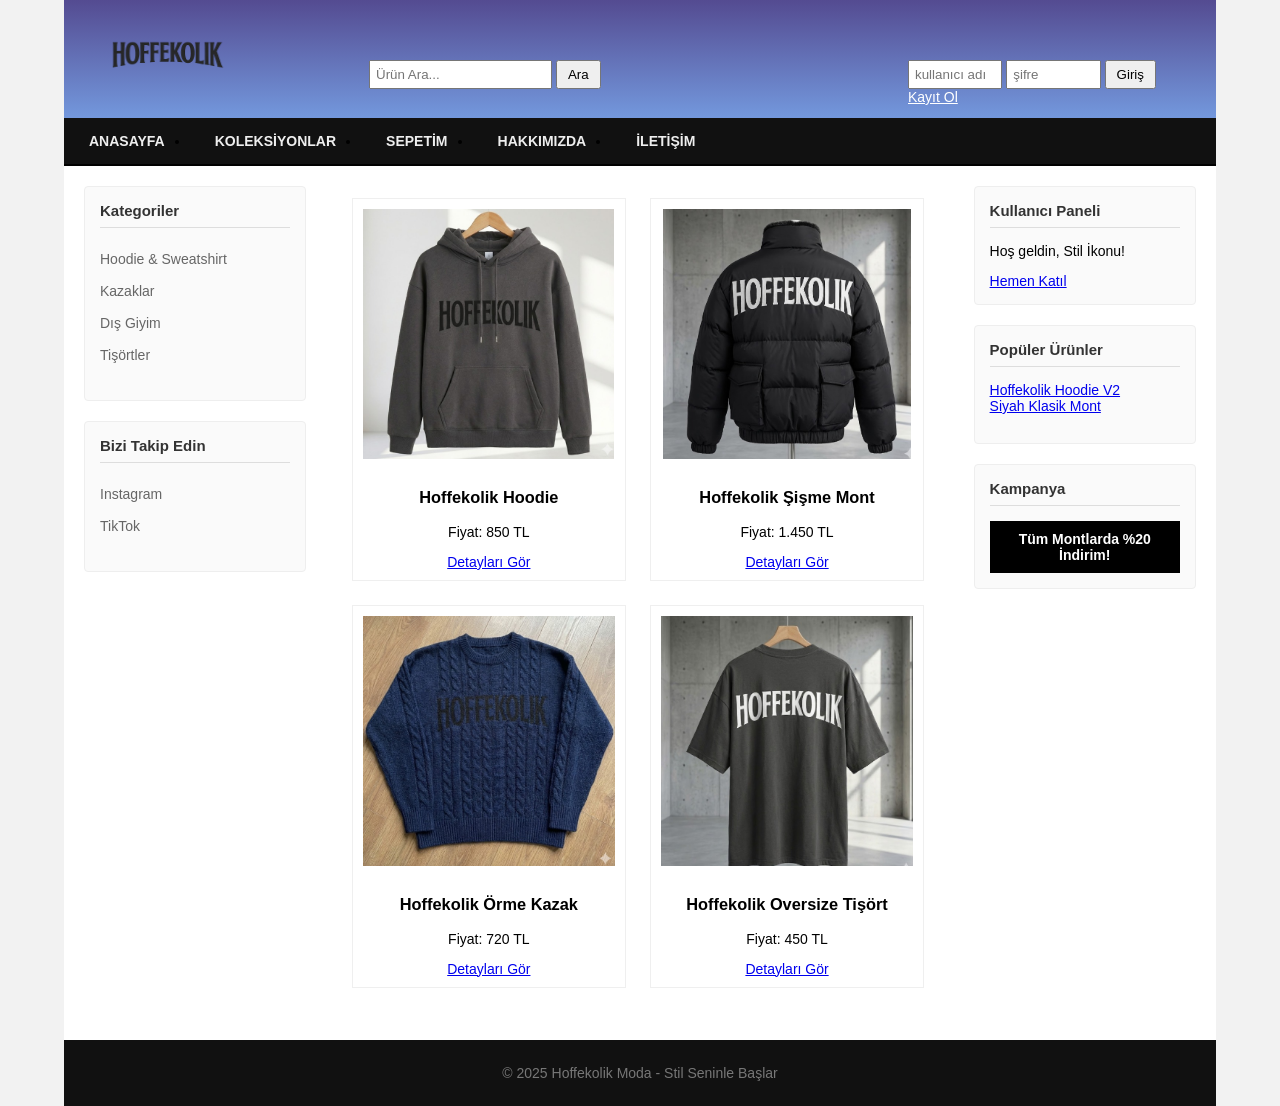
<file: index.html>
<!DOCTYPE html>
<html lang="tr">
<head>
    <meta charset="UTF-8">
    <title>Hoffekolik Moda | Anasayfa</title>
    <link rel="stylesheet" type="text/css" href="stil.css" />
</head>
<body>
    <div id="sayfa">
        <div id="header">
            <div id="logo">
                <a href="index.html">
                    <img src="img/hoffekolik.png" alt="Hoffekolik Logo"> </a> 
            </div>
            <div id="arama">
                <input type="text" placeholder="Ürün Ara..." />
                <button>Ara</button>
            </div>
            <div id="kullanici">
                <input type="text" placeholder="kullanıcı adı" />
                <input type="password" placeholder="şifre" />
                <button>Giriş</button>
                <a href="kayit.html">Kayıt Ol</a>
            </div>
            <div class="temizle"></div>
        </div>

        <div id="ust-menu">
            <ul>
                <li><a href="index.html">Anasayfa</a></li>
                <li><a href="kategori.html">Koleksiyonlar</a></li>
                <li><a href="sepet.html">Sepetim</a></li>
                <li><a href="#">Hakkımızda</a></li>
                <li><a href="#">İletişim</a></li>
            </ul>
        </div>

        <div id="orta-katman">
            <div id="sol-kisim">
                <div class="sol-kutu">
                    <h3>Kategoriler</h3>
                    <ul>
                        <li><a href="kategori.html">Hoodie & Sweatshirt</a></li>
                        <li><a href="#">Kazaklar</a></li>
                        <li><a href="#">Dış Giyim</a></li>
                        <li><a href="#">Tişörtler</a></li>
                    </ul>
                </div>
                <div class="sol-kutu">
                    <h3>Bizi Takip Edin</h3>
                    <ul>
                        <li><a href="#">Instagram</a></li>
                        <li><a href="#">TikTok</a></li>
                    </ul>
                </div>
            </div>

            <div id="icerik-alani">
                <div id="urunler">
                    <div class="urun">
                        <img src="img/Hoodie.jpeg" alt="Hoffekolik Hoodie"> <h3>Hoffekolik Hoodie</h3>
                        <p>Fiyat: 850 TL</p>
                        <a href="detay.html">Detayları Gör</a>
                    </div>
                    <div class="urun">
                        <img src="img/Mont.jpeg" alt="Hoffekolik Mont"> <h3>Hoffekolik Şişme Mont</h3>
                        <p>Fiyat: 1.450 TL</p>
                        <a href="detay.html">Detayları Gör</a>
                    </div>
                    <div class="urun">
                        <img src="img/kazak.jpeg" alt="Hoffekolik Kazak"> <h3>Hoffekolik Örme Kazak</h3>
                        <p>Fiyat: 720 TL</p>
                        <a href="detay.html">Detayları Gör</a>
                    </div>
                    <div class="urun">
                        <img src="img/OversizeTisort.jpeg" alt="Hoffekolik Tişört"> <h3>Hoffekolik Oversize Tişört</h3>
                        <p>Fiyat: 450 TL</p>
                        <a href="detay.html">Detayları Gör</a>
                    </div>
                </div>
            </div>

            <div id="sag-kisim">
                <div class="sag-kutu">
                    <h3>Kullanıcı Paneli</h3>
                    <p>Hoş geldin, Stil İkonu!</p>
                    <a href="kayit.html">Hemen Katıl</a>
                </div>
                <div class="sag-kutu">
                    <h3>Popüler Ürünler</h3>
                    <ul>
                        <li><a href="#">Hoffekolik Hoodie V2</a></li>
                        <li><a href="#">Siyah Klasik Mont</a></li>
                    </ul>
                </div>
                <div class="sag-kutu">
                    <h3>Kampanya</h3>
                    <div class="kampanya">Tüm Montlarda %20 İndirim!</div>
                </div>
            </div>
            
            <div class="temizle"></div>
        </div>

        <div id="footer">&copy; 2025 Hoffekolik Moda - Stil Seninle Başlar</div>
    </div>
</body>
</html>
</file>
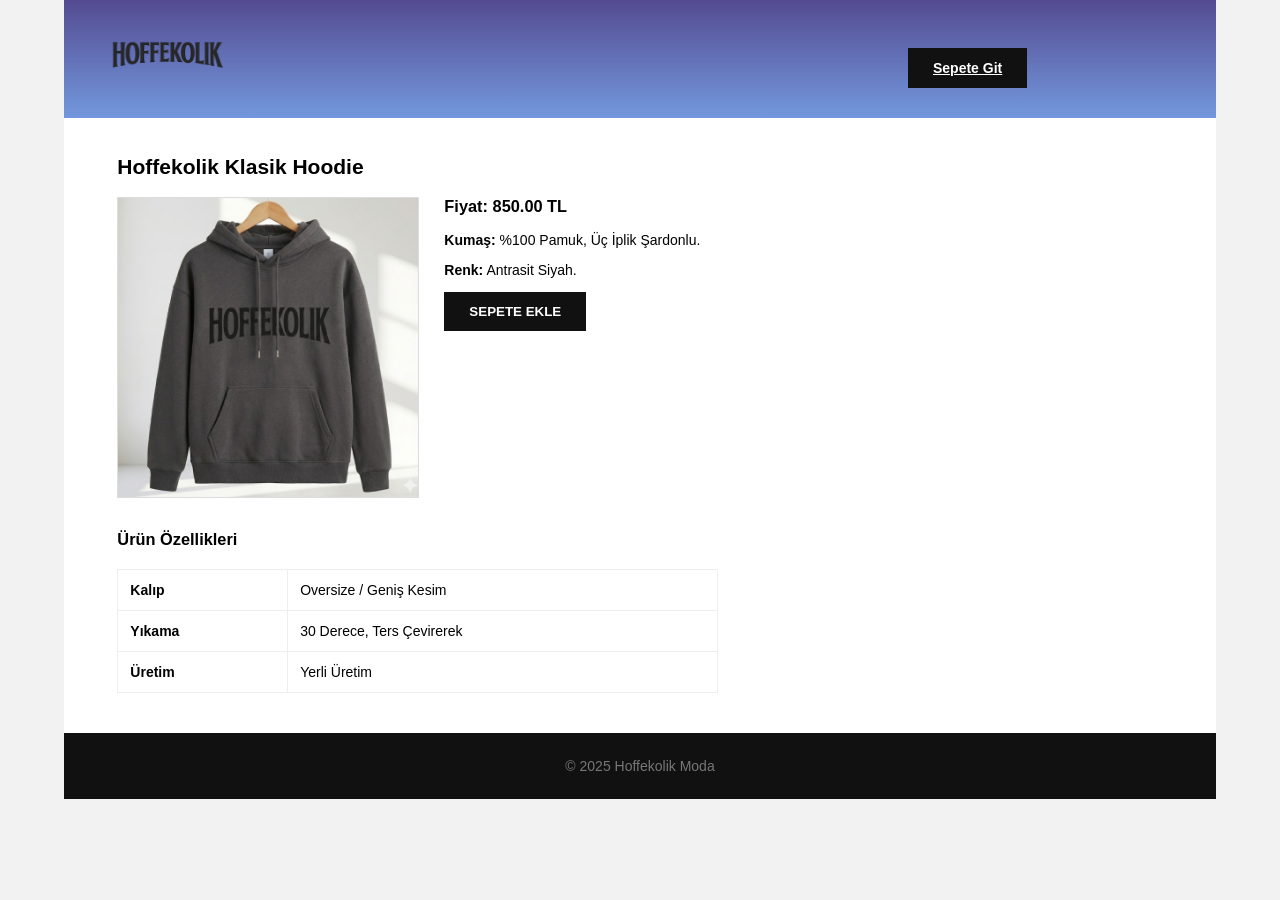
<file: detay.html>
<!DOCTYPE html>
<html lang="tr">
<head>
    <meta charset="UTF-8">
    <title>Hoffekolik Hoodie | Ürün Detayı</title>
    <link rel="stylesheet" type="text/css" href="stil.css" />
</head>
<body>
    <div id="sayfa">
        <div id="header">
            <div id="logo"><a href="index.html"><img src="img/hoffekolik.png"></a></div>
            <div id="kullanici">
                <a href="sepet.html" class="kayit-btn">Sepete Git</a>
            </div>
            <div class="temizle"></div>
        </div>

        <div id="orta-katman">
            <div id="icerik-alani">
                <h2>Hoffekolik Klasik Hoodie</h2>
                <div class="urun">
                    <img src="img/Hoodie.jpeg" class="detay-img">
                    <h3>Fiyat: 850.00 TL</h3>
                    <p><b>Kumaş:</b> %100 Pamuk, Üç İplik Şardonlu.</p>
                    <p><b>Renk:</b> Antrasit Siyah.</p>
                    <button class="kayit-btn">SEPETE EKLE</button>
                    <div class="temizle"></div>
                </div>
                <br>
                <h3>Ürün Özellikleri</h3>
                <table class="teknik-tablo">
                    <tr><td><b>Kalıp</b></td><td>Oversize / Geniş Kesim</td></tr>
                    <tr><td><b>Yıkama</b></td><td>30 Derece, Ters Çevirerek</td></tr>
                    <tr><td><b>Üretim</b></td><td>Yerli Üretim</td></tr>
                </table>
            </div>
            <div class="temizle"></div>
        </div>
        <div id="footer">&copy; 2025 Hoffekolik Moda</div>
    </div>
</body>
</html>
</file>
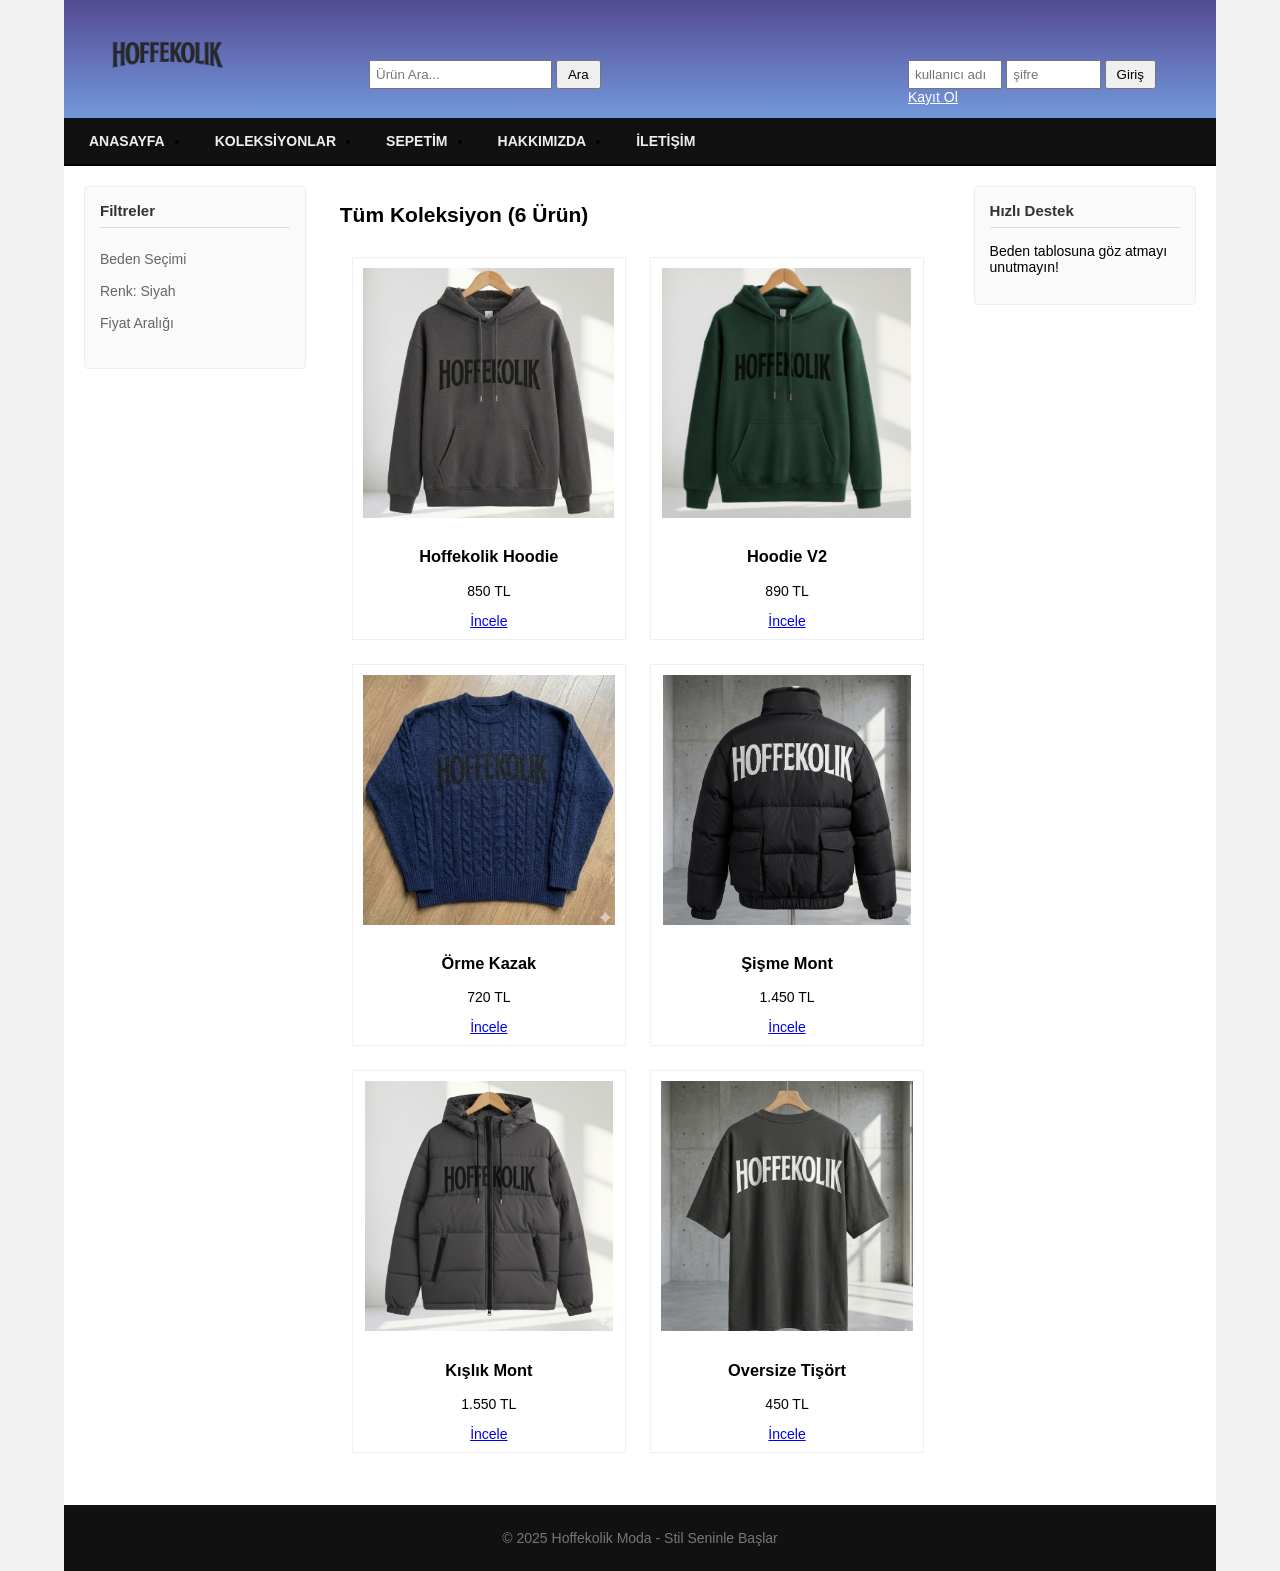
<file: kategori.html>
<!DOCTYPE html>
<html lang="tr">
<head>
    <meta charset="UTF-8">
    <title>Hoffekolik Moda | Koleksiyonlar</title>
    <link rel="stylesheet" type="text/css" href="stil.css" />
</head>
<body>
    <div id="sayfa">
        <div id="header">
            <div id="logo">
                <a href="index.html"><img src="img/hoffekolik.png" alt="Logo"></a> 
            </div>
            <div id="arama">
                <input type="text" placeholder="Ürün Ara..." />
                <button>Ara</button>
            </div>
            <div id="kullanici">
                <input type="text" placeholder="kullanıcı adı" />
                <input type="password" placeholder="şifre" />
                <button>Giriş</button>
                <a href="kayit.html">Kayıt Ol</a>
            </div>
            <div class="temizle"></div>
        </div>

        <div id="ust-menu">
            <ul>
                <li><a href="index.html">Anasayfa</a></li>
                <li><a href="kategori.html">Koleksiyonlar</a></li>
                <li><a href="sepet.html">Sepetim</a></li>
                <li><a href="#">Hakkımızda</a></li>
                <li><a href="#">İletişim</a></li>
            </ul>
        </div>

        <div id="orta-katman">
            <div id="sol-kisim">
                <div class="sol-kutu">
                    <h3>Filtreler</h3>
                    <ul>
                        <li><a href="#">Beden Seçimi</a></li>
                        <li><a href="#">Renk: Siyah</a></li>
                        <li><a href="#">Fiyat Aralığı</a></li>
                    </ul>
                </div>
            </div>

            <div id="icerik-alani">
                <h2>Tüm Koleksiyon (6 Ürün)</h2>
                <div id="urunler">
                    <div class="urun"><img src="img/Hoodie.jpeg"><h3>Hoffekolik Hoodie</h3><p>850 TL</p><a href="detay.html">İncele</a></div>
                    <div class="urun"><img src="img/Hoodiev2.jpeg"><h3>Hoodie V2</h3><p>890 TL</p><a href="detay.html">İncele</a></div>
                    <div class="urun"><img src="img/kazak.jpeg"><h3>Örme Kazak</h3><p>720 TL</p><a href="detay.html">İncele</a></div>
                    <div class="urun"><img src="img/Mont.jpeg"><h3>Şişme Mont</h3><p>1.450 TL</p><a href="detay.html">İncele</a></div>
                    <div class="urun"><img src="img/Montv2.jpeg"><h3>Kışlık Mont</h3><p>1.550 TL</p><a href="detay.html">İncele</a></div>
                    <div class="urun"><img src="img/OversizeTisort.jpeg"><h3>Oversize Tişört</h3><p>450 TL</p><a href="detay.html">İncele</a></div>
                </div>
            </div>

            <div id="sag-kisim">
                <div class="sag-kutu">
                    <h3>Hızlı Destek</h3>
                    <p>Beden tablosuna göz atmayı unutmayın!</p>
                </div>
            </div>
            <div class="temizle"></div>
        </div>
        <div id="footer">&copy; 2025 Hoffekolik Moda - Stil Seninle Başlar</div>
    </div>
</body>
</html>
</file>
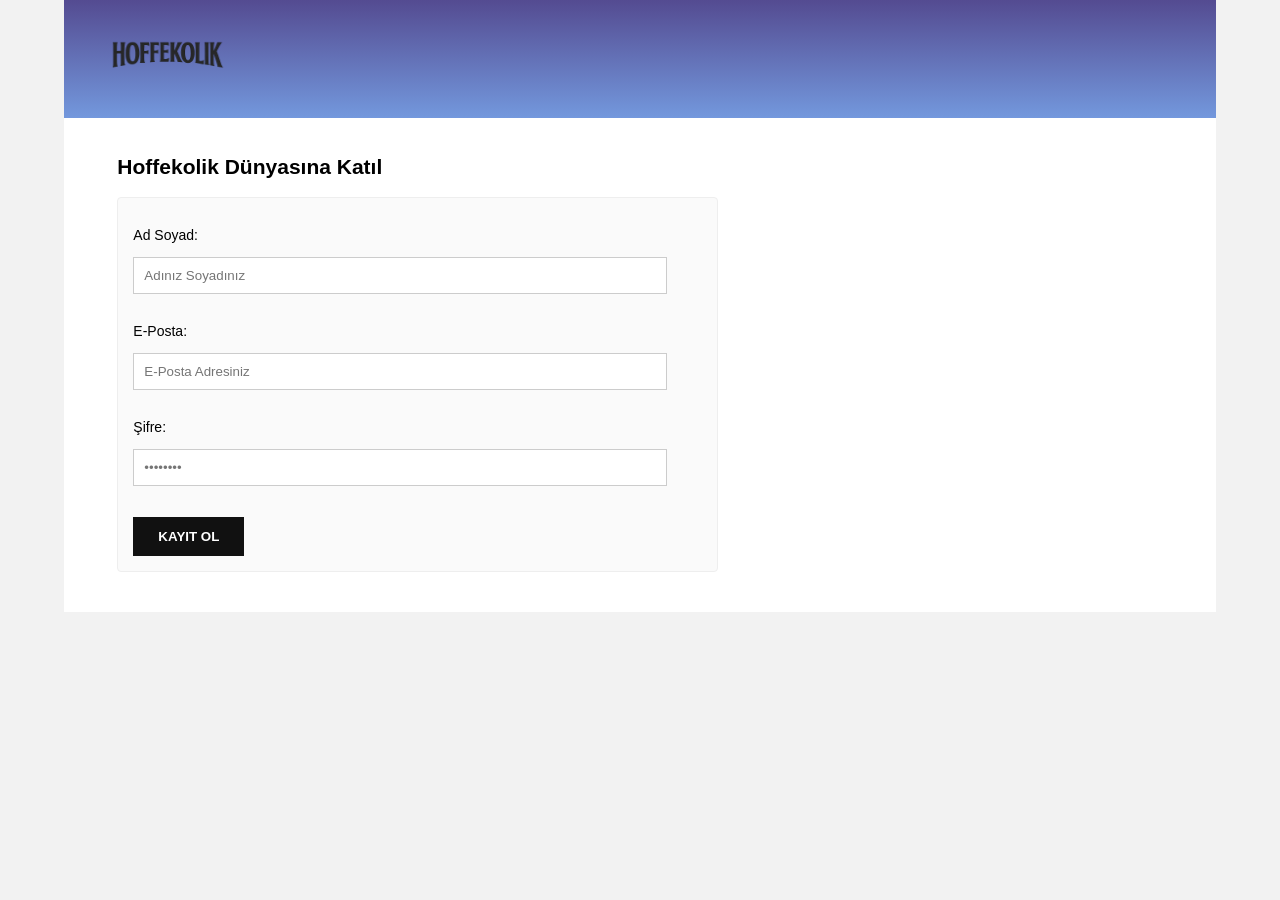
<file: kayit.html>
<!DOCTYPE html>
<html lang="tr">
<head>
    <meta charset="UTF-8">
    <title>Kayıt Ol | Hoffekolik Moda</title>
    <link rel="stylesheet" type="text/css" href="stil.css" />
</head>
<body>
    <div id="sayfa">
        <div id="header">
            <div id="logo"><a href="index.html"><img src="img/hoffekolik.png"></a></div>
            <div class="temizle"></div>
        </div>

        <div id="orta-katman">
            <div id="icerik-alani">
                <h2>Hoffekolik Dünyasına Katıl</h2>
                <div class="sol-kutu">
                    <p>Ad Soyad:</p>
                    <input type="text" class="form-input" placeholder="Adınız Soyadınız">
                    <p>E-Posta:</p>
                    <input type="email" class="form-input" placeholder="E-Posta Adresiniz">
                    <p>Şifre:</p>
                    <input type="password" class="form-input" placeholder="••••••••">
                    <br><br>
                    <button class="kayit-btn">KAYIT OL</button>
                </div>
            </div>
            <div class="temizle"></div>
        </div>
    </div>
</body>
</html>
</file>
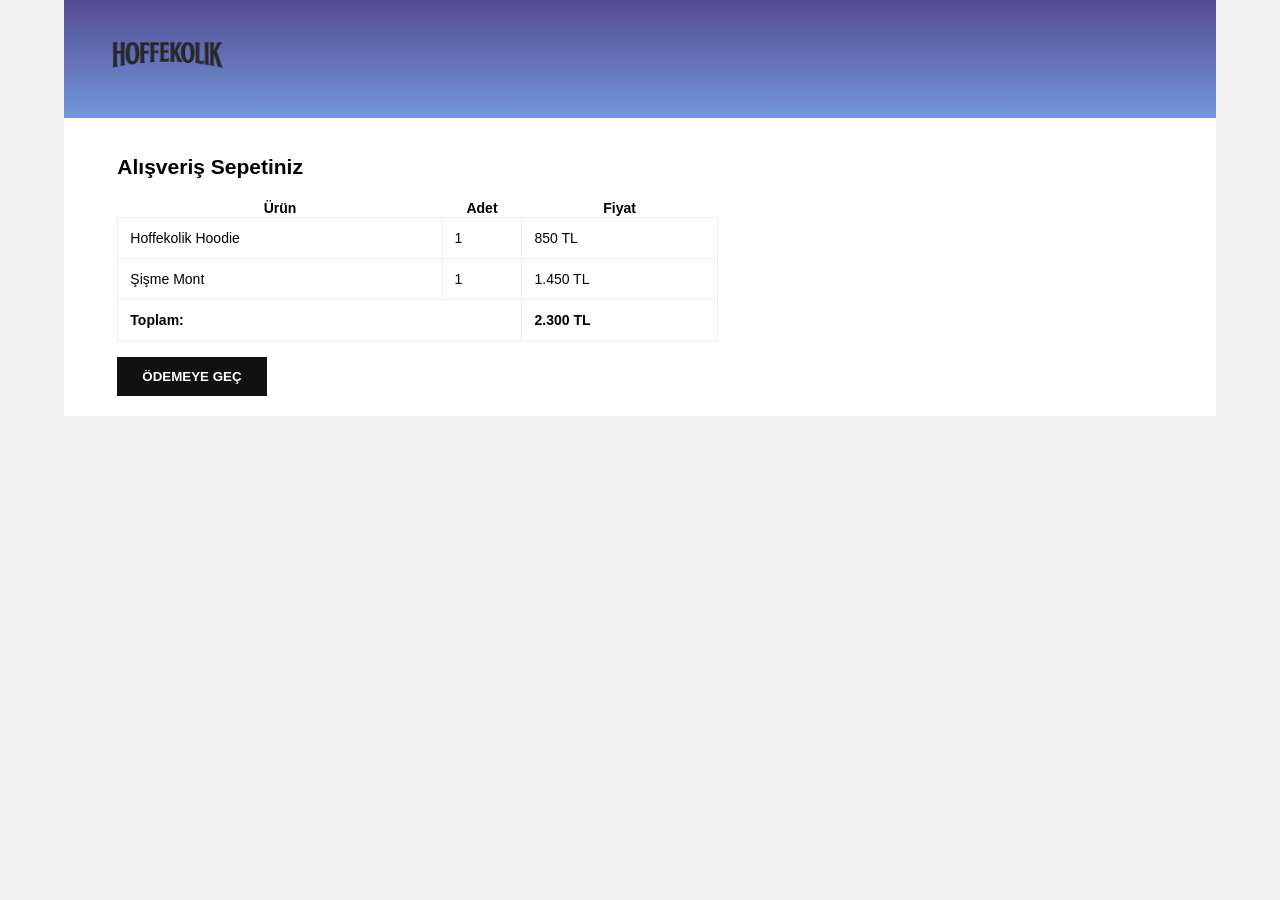
<file: sepet.html>
<!DOCTYPE html>
<html lang="tr">
<head>
    <meta charset="UTF-8">
    <title>Sepetim | Hoffekolik Moda</title>
    <link rel="stylesheet" type="text/css" href="stil.css" />
</head>
<body>
    <div id="sayfa">
        <div id="header">
            <div id="logo"><a href="index.html"><img src="img/hoffekolik.png"></a></div>
            <div class="temizle"></div>
        </div>
		

        <div id="orta-katman">
            <div id="icerik-alani">
                <h2>Alışveriş Sepetiniz</h2>
                <table class="teknik-tablo">
                    <tr color="#f9f9f9">
                        <th>Ürün</th><th>Adet</th><th>Fiyat</th>
                    </tr>
                    <tr>
                        <td> <!-- <img src="img/hoodie.jpeg">-->Hoffekolik Hoodie</td><td>1</td><td>850 TL</td>
                    </tr>
                    <tr>
                        <td><!--<img src="img/mont.jpeg">-->Şişme Mont</td><td>1</td><td>1.450 TL</td>
                    </tr>
                    <tr color="#f9f9f9">
                        <td colspan="2" ><b>Toplam:</b></td>
                        <td><b>2.300 TL</b></td>
                    </tr>
                </table>
                <br>
                <button class="kayit-btn">ÖDEMEYE GEÇ</button>
            </div>
            <div class="temizle"></div>
        </div>
    </div>
</body>
</html>
</file>
<file: stil.css>
body{background:#f2f2f2;
font-family:Arial;/*yazı tipi*/
font-size:14px;/*yazı boyutu*/
margin:0px;/*sayfa ile tarayıcı penceresi arasında boşluk olmasın*/
}
#sayfa{width:90%;background:#fff;margin-left:auto;margin-right:auto}
#header{
	background:linear-gradient(#544b91,#7398dd);
	padding:10px 40px;
}
#logo {
  float: left;
  width: 125px; /* istediğin genişlik */
  margin-top: -5px; /* yeşil header'ın üstüne taşırmak için */
}

#logo img {
  width: 100%;
  height: 100px;
}

#arama{float:left;margin-left:140px; margin-top:50px;}
#arama button{cursor:pointer; /*mouse göstergesi el şeklinde*/ 
padding:5px 10px; /*top ve bottom 5px; right ve left 10px*/}

#arama input[type="text"] /*arama katmanı içindeki type özelliği text olan input elemanını seçer. Yani metin kutusunu (textbox) seçer. çünkü type özelliği text olan input elemanı textbox'dir.*/
{
	padding:5px;
	outline:0;/*metin kutusuna yazı eklemek üzere tıklandığında görünür olan çerçeveyi kaldırır*/
}

/*
padding:10px; top,bottom,left,right her biri 10px
padding:5px 8px 12px 25px;  üstten baişla saat yönünde yani top:5px, right 8px, bottom:12px left:25px olur

bunlar margin tanımı içinde geçerlidir.
*/

#kullanici{float:right;width:25%; margin-top:50px;}
#kullanici input[type="text"],#kullanici input[type="password"] {padding:5px; width:30%;}
#kullanici button{padding:5px 10px; cursor:pointer;}
#kullanici a{color:#fff;}


/* Üst Menü */
#ust-menu {
    background-color: #111;
    overflow: auto;
    border-bottom: 2px solid #000;
}

#ust-menu ul {
    margin: 0px;
    padding: 0px;
}

#ust-menu li {
    float: left;
    padding: 15px 25px;
    transition: background 0.3s;
}

#ust-menu a {
    color: #eee;
    text-decoration: none;
    font-weight: bold;
    text-transform: uppercase;
}

#ust-menu li:hover {
    background-color: #444;
}

/* Orta Katman*/
#orta-katman {
    background-color: #fff;
    overflow: auto;
    padding: 20px;
}

#sol-kisim {
    width: 20%;
    float: left;
}

#icerik-alani {
    width: 54%;
    float: left;
    margin: 0px 3%;
}

#sag-kisim {
    width: 20%;
    float: left;
}

/* Yan Panel*/
.sol-kutu, .sag-kutu {
    background-color: #fafafa;
    border: 1px solid #eee;
    border-radius: 4px;
    padding: 15px;
    margin-bottom: 20px;
}

.sol-kutu h3, .sag-kutu h3 {
    text-align: left;
    margin-top: 0;
    font-size: 15px;
    border-bottom: 1px solid #ddd;
    padding-bottom: 8px;
    color: #333;
}

.sol-kutu ul, .sag-kutu ul {
    list-style-type: none;
    padding: 0;
}

.sol-kutu ul li {
    padding: 8px 0;
}

.sol-kutu ul a {
    text-decoration: none;
    color: #666;
}

.sol-kutu ul li:hover a {
    color: #000;
    font-weight: bold;
}

/* Slider ve Ürünler*/
#slider {
    float: left;          
    width: 44%;            
    margin: 2%;            
    padding: 10px;         
    border: 1px solid #efefef; 
    background-color: #fff;
    text-align: center;
}

#slider img {
    width: 100%;           
    height: 250px;         
    border-radius: 4px;
    margin-bottom: 10px;
}

#urunler {
    overflow: hidden;
}

#urunler .urun {
    float: left;
    width: 42%;
    margin: 2%;
    padding: 10px;
    border: 1px solid #efefef;
    background-color: #fff;
    text-align: center;
}

#urunler .urun:hover {
    border-color: #333;
}

#urunler .urun img {
    max-width: 100%;
    height: 250px; 
    margin-bottom: 10px;
}

/* Kampanya*/
.kampanya {
    background-color: #000;
    color: #fff;
    padding: 10px;
    text-align: center;
    font-weight: bold;
}

.detay-img { 
    float: left; 
    margin-right: 25px; 
    width: 300px; 
    border: 1px solid #ddd;
}

.form-input { 
    width: 90%; 
    padding: 10px; 
    margin-bottom: 15px; 
    border: 1px solid #ccc; 
}

.kayit-btn { 
    padding: 12px 25px; 
    background-color: #111; 
    color: #fff; 
    border: none; 
    cursor: pointer; 
    font-weight: bold;
}

.teknik-tablo { 
    width: 100%; 
    border-collapse: collapse; 
    margin-top: 20px;
}

.teknik-tablo td {
    padding: 12px;
    border: 1px solid #eee;
}

/* Temizleme*/
.temizle {
    clear: both;
}

#footer {
    padding: 25px;
    background-color: #111;
    text-align: center;
    color: #777;
    margin-top: 20px;
}
</file>
